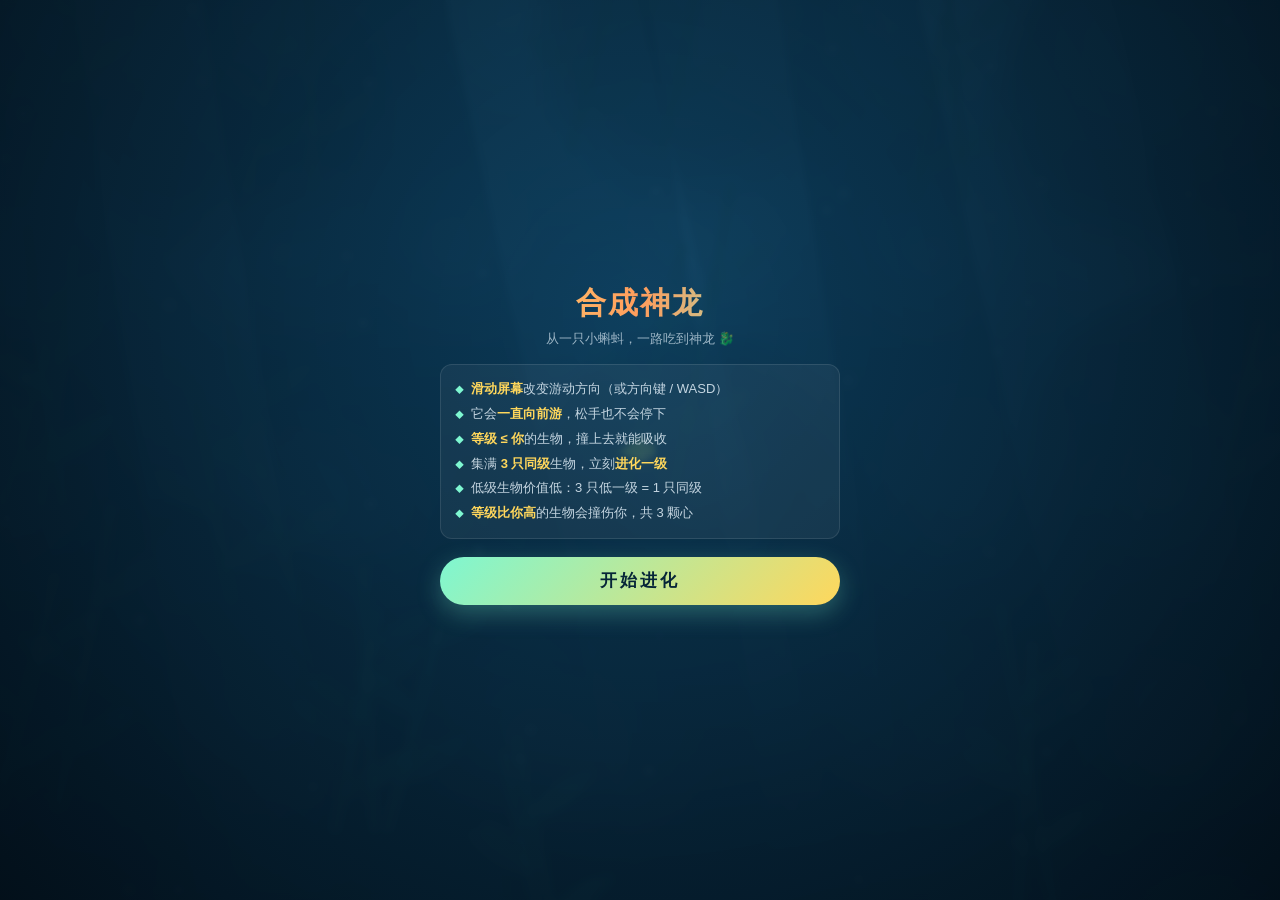
<file: index.html>
<!DOCTYPE html>
<html lang="zh-CN">
<head>
<meta charset="UTF-8">
<meta name="viewport" content="width=device-width, initial-scale=1.0, maximum-scale=1.0, minimum-scale=1.0, user-scalable=no, viewport-fit=cover">
<meta name="format-detection" content="telephone=no,email=no,address=no">
<meta name="apple-mobile-web-app-capable" content="yes">
<meta name="mobile-web-app-capable" content="yes">
<meta name="apple-mobile-web-app-status-bar-style" content="black-translucent">
<meta name="theme-color" content="#062538">
<meta name="description" content="从蝌蚪一路合成进化成神龙的 H5 小游戏，手机点开即玩。">
<title>合成神龙 · 从蝌蚪到神龙</title>
<link rel="stylesheet" href="style.css">
</head>
<body>
<div id="app">
  <canvas id="game"></canvas>

  <!-- ===== 游戏内 HUD ===== -->
  <div id="hud" class="hide">
    <div class="topbar">
      <div class="chain" id="chain"></div>
      <div class="panel">
        <div class="line1">
          <span class="cur" id="curName">蝌蚪</span>
          <span class="lv" id="curLv">Lv.1</span>
          <span class="score" id="score">0</span>
        </div>
        <div class="bar"><i id="barFill"></i><span id="barTxt">0 / 3</span></div>
        <div class="line2">
          <span class="hearts" id="hearts"></span>
          <span class="time" id="time">00:00</span>
        </div>
      </div>
    </div>
    <div class="tip" id="tip">滑动屏幕改变方向，松手也会一直游</div>
  </div>

  <button id="muteBtn" class="mute hide" type="button" aria-label="音效开关">🔊</button>

  <!-- ===== 开始 / 结算 ===== -->
  <div id="overlay" class="overlay">
    <div class="card" id="startCard">
      <h1>合成神龙</h1>
      <p class="sub">从一只小蝌蚪，一路吃到神龙 🐉</p>
      <ul class="rules">
        <li><b>滑动屏幕</b>改变游动方向（或方向键 / WASD）</li>
        <li>它会<b>一直向前游</b>，松手也不会停下</li>
        <li><b>等级 ≤ 你</b>的生物，撞上去就能吸收</li>
        <li>集满 <b>3 只同级</b>生物，立刻<b>进化一级</b></li>
        <li>低级生物价值低：3 只低一级 = 1 只同级</li>
        <li><b>等级比你高</b>的生物会撞伤你，共 3 颗心</li>
      </ul>
      <button class="btn" id="startBtn" type="button">开始进化</button>
      <p class="best" id="startBest"></p>
    </div>

    <div class="card hide" id="endCard">
      <h1 id="endTitle">进化失败</h1>
      <p class="sub" id="endSub"></p>
      <div class="stats">
        <div><span id="endLv">Lv.1</span><em>最终形态</em></div>
        <div><span id="endScore">0</span><em>得分</em></div>
        <div><span id="endTime">00:00</span><em>用时</em></div>
      </div>
      <div class="chain big" id="endChain"></div>
      <button class="btn" id="againBtn" type="button">再来一局</button>
    </div>
  </div>
</div>
<script src="game.js"></script>
</body>
</html>
</file>
<file: style.css>
* { margin: 0; padding: 0; box-sizing: border-box; -webkit-tap-highlight-color: transparent; }

html, body {
  width: 100%;
  height: 100%;
  overflow: hidden;
  background: #062538;
  color: #eaf6ff;
  font-family: -apple-system, BlinkMacSystemFont, "PingFang SC", "Hiragino Sans GB",
               "Microsoft YaHei", "Helvetica Neue", Helvetica, Arial, sans-serif;
  -webkit-user-select: none;
  user-select: none;
  -webkit-touch-callout: none;   /* iOS 长按不弹菜单，避免打断拖动 */
  -webkit-text-size-adjust: 100%;
  touch-action: none;
  overscroll-behavior: none;
}

#app { position: fixed; inset: 0; overflow: hidden; }

#game {
  display: block;
  width: 100%;
  height: 100%;
  touch-action: none;
  cursor: crosshair;
}

.hide { display: none !important; }

/* ---------------- HUD ---------------- */
#hud {
  position: absolute;
  inset: 0;
  pointer-events: none;
  padding: calc(env(safe-area-inset-top, 0px) + 10px) 12px 12px;
  display: flex;
  flex-direction: column;
  align-items: center;
  gap: 10px;
}

.topbar {
  width: 100%;
  max-width: 560px;
  display: flex;
  flex-direction: column;
  gap: 8px;
}

.chain {
  display: flex;
  justify-content: center;
  align-items: center;
  gap: 5px;
  flex-wrap: nowrap;
  overflow: hidden;
}

.chain.big { gap: 8px; margin: 14px 0 4px; flex-wrap: wrap; }

.node {
  flex: 0 0 auto;
  width: 20px;
  height: 20px;
  border-radius: 50%;
  background: rgba(255, 255, 255, .09);
  border: 1px solid rgba(255, 255, 255, .12);
  display: flex;
  align-items: center;
  justify-content: center;
  font-size: 10px;
  color: rgba(255, 255, 255, .35);
  transition: transform .25s ease, box-shadow .25s ease, background .25s ease;
}

.chain.big .node { width: 30px; height: 30px; font-size: 13px; }

.node.done { color: rgba(255, 255, 255, .8); }
.node.cur {
  transform: scale(1.45);
  color: #062538;
  font-weight: 700;
  box-shadow: 0 0 0 3px rgba(255, 255, 255, .22), 0 0 16px currentColor;
}
.chain.big .node.cur { transform: scale(1.25); }

.panel {
  background: rgba(4, 26, 42, .55);
  backdrop-filter: blur(8px);
  -webkit-backdrop-filter: blur(8px);
  border: 1px solid rgba(255, 255, 255, .12);
  border-radius: 14px;
  padding: 9px 12px 10px;
}

.line1 {
  display: flex;
  align-items: baseline;
  gap: 8px;
  margin-bottom: 7px;
}

.cur { font-size: 17px; font-weight: 700; letter-spacing: .5px; }
.lv { font-size: 11px; color: #8fd4ff; background: rgba(143, 212, 255, .14); padding: 2px 6px; border-radius: 6px; }
.score { margin-left: auto; font-size: 14px; font-weight: 700; color: #ffd75c; }
.score::after { content: " 分"; font-size: 10px; font-weight: 400; opacity: .7; }

.bar {
  position: relative;
  height: 16px;
  border-radius: 9px;
  background: rgba(255, 255, 255, .1);
  overflow: hidden;
}

.bar i {
  display: block;
  height: 100%;
  width: 0%;
  border-radius: 9px;
  background: linear-gradient(90deg, #38d0a4, #7ef7d1);
  transition: width .18s ease;
}

.bar span {
  position: absolute;
  inset: 0;
  font-size: 10px;
  line-height: 16px;
  text-align: center;
  text-shadow: 0 1px 2px rgba(0, 0, 0, .6);
}

.line2 {
  display: flex;
  align-items: center;
  justify-content: space-between;
  margin-top: 6px;
  font-size: 12px;
  color: rgba(234, 246, 255, .75);
}

.hearts { letter-spacing: 3px; font-size: 15px; color: #ff6b6b; }
.hearts em { color: rgba(255, 255, 255, .2); font-style: normal; }

.tip {
  margin-top: auto;
  font-size: 12px;
  color: rgba(234, 246, 255, .55);
  background: rgba(4, 26, 42, .4);
  padding: 5px 12px;
  border-radius: 20px;
  transition: opacity .5s ease;
}

/* ---------------- 音效按钮 ---------------- */
.mute {
  position: absolute;
  right: calc(env(safe-area-inset-right, 0px) + 12px);
  bottom: calc(env(safe-area-inset-bottom, 0px) + 14px);
  width: 40px;
  height: 40px;
  border-radius: 50%;
  border: 1px solid rgba(255, 255, 255, .16);
  background: rgba(4, 26, 42, .55);
  color: #eaf6ff;
  font-size: 18px;
  line-height: 38px;
  text-align: center;
  padding: 0;
}

/* ---------------- 弹窗 ---------------- */
.overlay {
  position: absolute;
  inset: 0;
  display: flex;
  align-items: center;
  justify-content: center;
  padding: 20px;
  background: radial-gradient(circle at 50% 35%, rgba(12, 60, 90, .82), rgba(3, 16, 26, .93));
  backdrop-filter: blur(3px);
  -webkit-backdrop-filter: blur(3px);
  overflow: auto;
}

.overlay.hide { display: none !important; }

.card {
  width: 100%;
  max-width: 400px;
  text-align: center;
  animation: pop .35s ease;
}

@keyframes pop {
  from { opacity: 0; transform: translateY(14px) scale(.96); }
  to { opacity: 1; transform: none; }
}

.card h1 {
  font-size: 30px;
  letter-spacing: 2px;
  background: linear-gradient(90deg, #ffe27a, #ff9d5c, #7ef7d1);
  -webkit-background-clip: text;
  background-clip: text;
  color: transparent;
  margin-bottom: 6px;
}

.card .sub { font-size: 13px; color: rgba(234, 246, 255, .65); margin-bottom: 16px; }

.rules {
  list-style: none;
  text-align: left;
  font-size: 13px;
  line-height: 1.9;
  color: rgba(234, 246, 255, .82);
  background: rgba(255, 255, 255, .05);
  border: 1px solid rgba(255, 255, 255, .1);
  border-radius: 12px;
  padding: 12px 14px;
  margin-bottom: 18px;
}

.rules li { padding-left: 16px; position: relative; }
.rules li::before { content: "◆"; position: absolute; left: 0; color: #7ef7d1; font-size: 9px; top: 5px; }
.rules b { color: #ffd75c; }

.btn {
  width: 100%;
  height: 48px;
  border: none;
  border-radius: 26px;
  font-size: 17px;
  font-weight: 700;
  letter-spacing: 3px;
  color: #062538;
  background: linear-gradient(135deg, #7ef7d1, #ffd75c);
  box-shadow: 0 8px 24px rgba(126, 247, 209, .28);
  cursor: pointer;
}

.btn:active { transform: translateY(1px); }

.best { margin-top: 12px; font-size: 12px; color: rgba(234, 246, 255, .5); }

.stats {
  display: flex;
  gap: 10px;
  margin-bottom: 4px;
}

.stats div {
  flex: 1;
  background: rgba(255, 255, 255, .06);
  border: 1px solid rgba(255, 255, 255, .1);
  border-radius: 12px;
  padding: 10px 4px;
}

.stats span { display: block; font-size: 18px; font-weight: 700; color: #ffd75c; }
.stats em { display: block; font-style: normal; font-size: 11px; color: rgba(234, 246, 255, .55); margin-top: 3px; }

@media (max-height: 520px) {
  .card h1 { font-size: 24px; }
  .rules { line-height: 1.6; font-size: 12px; }
}

@media (max-width: 340px) {
  .chain { gap: 3px; }
  .node { width: 16px; height: 16px; font-size: 9px; }
}
</file>
